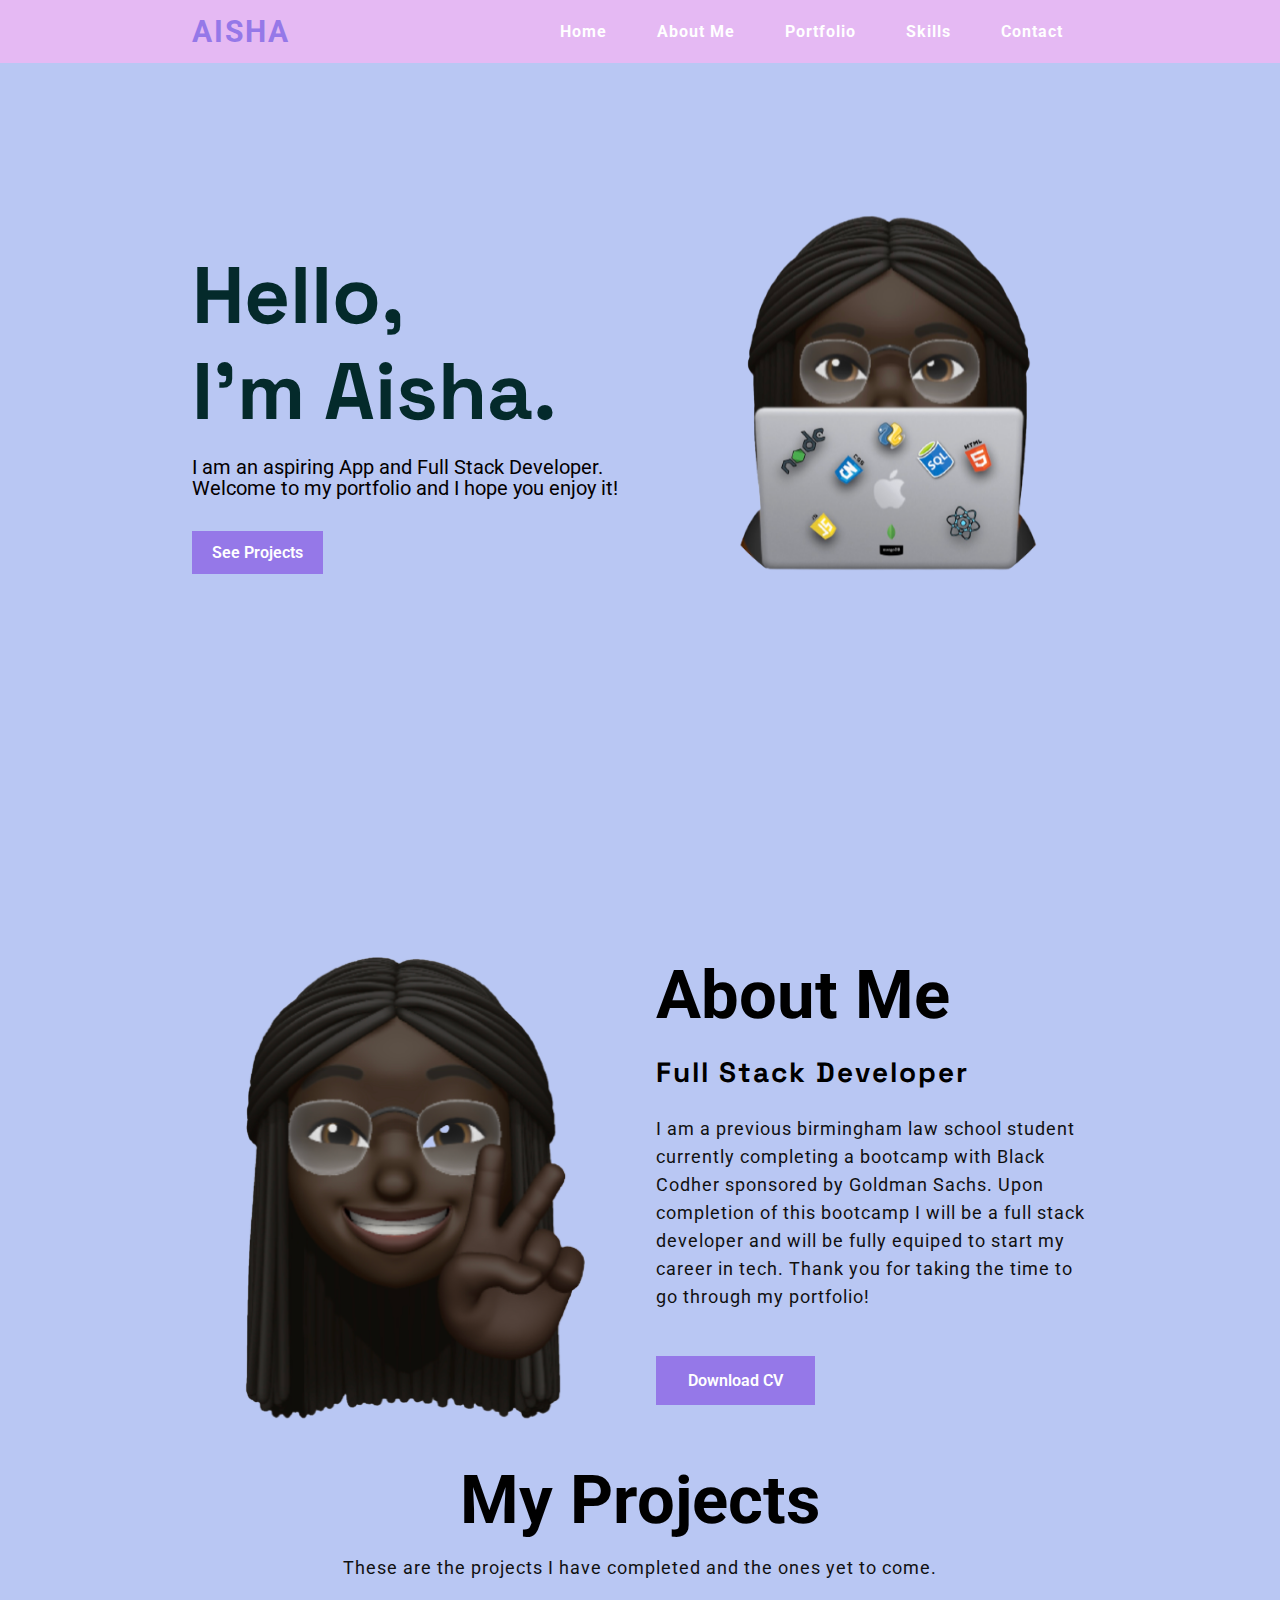
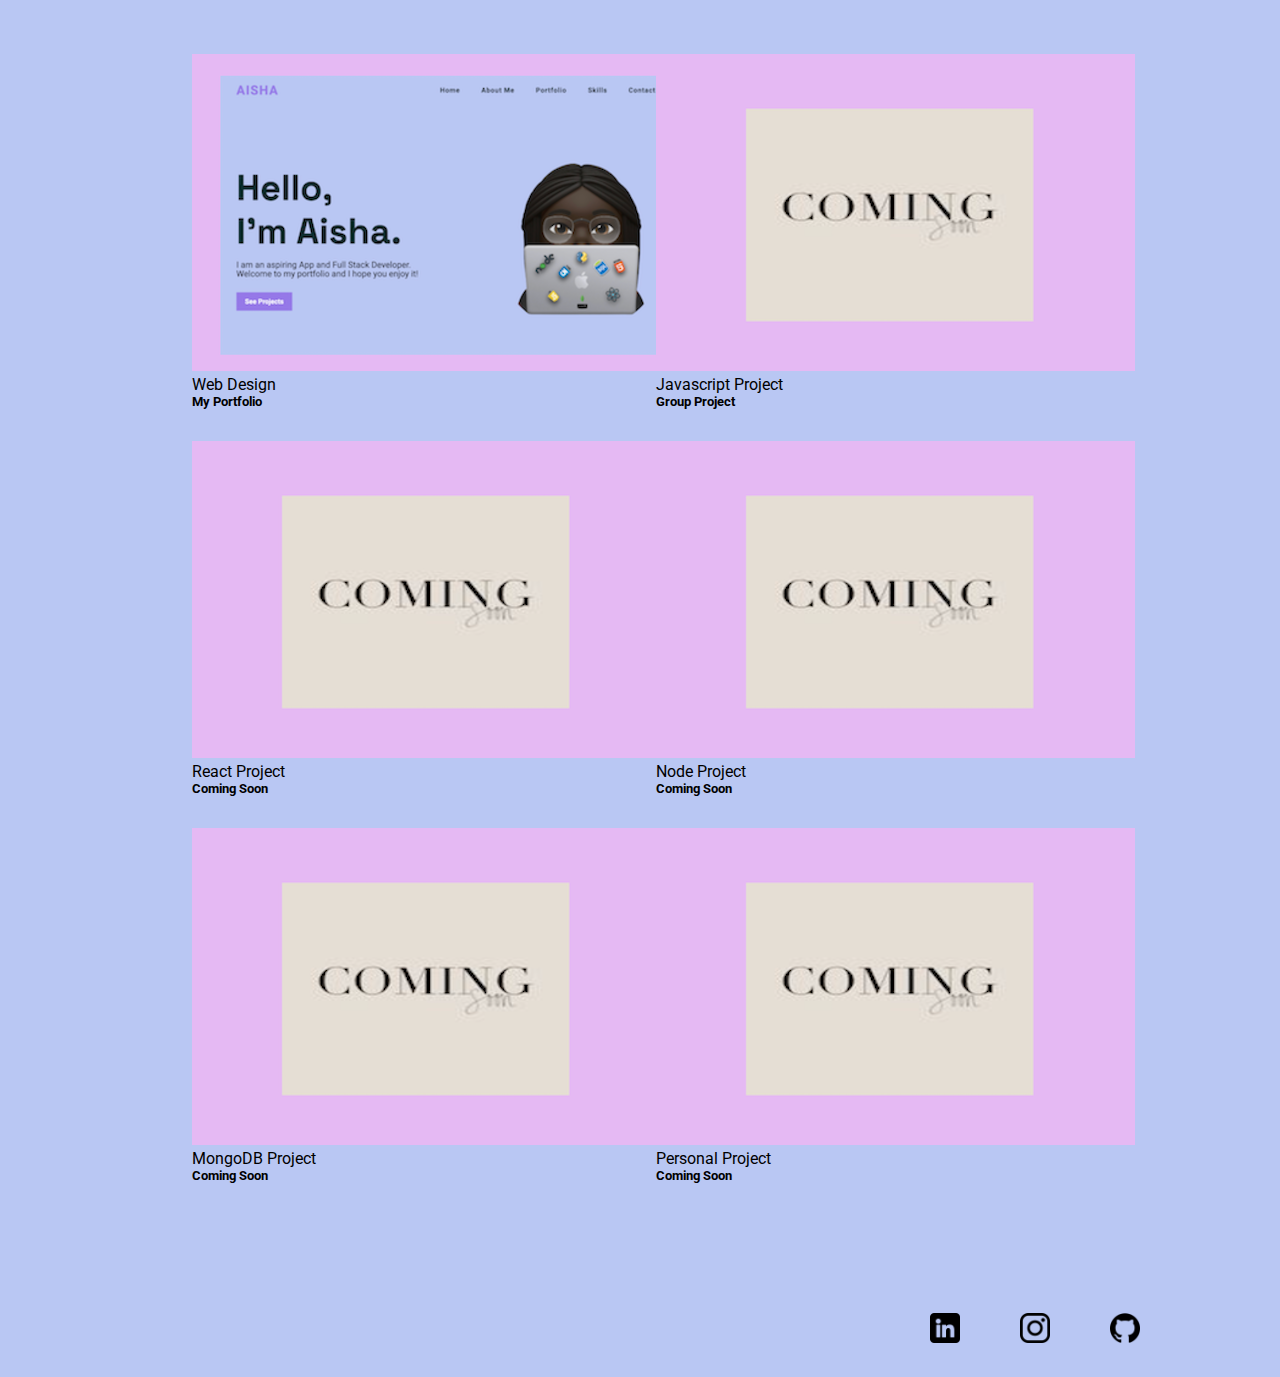
<file: index.html>
<!DOCTYPE html>
<html lang="en">

<head>
    <meta charset="UTF-8">
    <meta http-equiv="X-UA-Compatible" content="IE=edge">
    <meta name="viewport" content="width=device-width, initial-scale=1.0">
    <title> Aisha Nyamson</title>
    <link rel="stylesheet" href="css/main.css">
    <link rel="shortcut icon" href="images/favicon.ico" type="image/x-icon">

    <link rel="preconnect" href="https://fonts.googleapis.com">
    <link rel="preconnect" href="https://fonts.gstatic.com" crossorigin>
    <link href="https://fonts.googleapis.com/css2?family=Roboto:ital,wght@0,100;0,300;0,400;0,500;0,700;0,900;1,100;1,300;1,400;1,500;1,700;1,900&family=Space+Grotesk:wght@700&display=swap" rel="stylesheet">
    <link rel="preconnect" href="https://fonts.googleapis.com">
    <link rel="preconnect" href="https://fonts.gstatic.com" crossorigin>
    <link href="https://fonts.googleapis.com/css2?family=Space+Grotesk&display=swap" rel="stylesheet">

    <link rel="stylesheet" href="https://unpkg.com/boxicons@latest/css/boxicons.min.css">
</head>

<body>
    <section class="hero" id="home">
    <div class="container">
    <header class="sticky">
        <a href="#" class="logo">AISHA</a>
        <div class="bx bx-menu" id="menu-icon"></div>
        <ul class="navlist">
            <li><a href="#home" class="active">Home</a></li>
            <li><a href="#about">About Me</a></li>
            <li><a href="#portfolio">Portfolio</a></li>
            <li><a href="#skills">Skills</a></li>
            <li><a href="#contact">Contact</a></li>
        </ul>
                <!-- <div class="box">
                    <button type="button">Let's Talk</button>
                    <img src="images/menu.png" alt="menu-icon" class="menu">
                </div> -->
    </div>
    </header>
    </section>

    <section class="home" id="home" >
            <div class="home-content">
                <h1>Hello, <br> I'm Aisha.</h1>
                <p>I am an aspiring App and Full Stack Developer.</p>
                <p> Welcome to my portfolio and I hope you enjoy it!</p>
                <a href="#" class="btn">See Projects</a>

            </div>

            <div class="middle">
                <img src="images/no-background-avatar.png"
                    alt="picture of me">
            </div> 
        </div>
    </section>

    <!-------start about-------->
    <section class="about about-me" id="about">
        <div class="about-img">
            <img class="profile-img" src="images/about-img.png" alt="memojI">
        </div>

        <div class="about-text">
            <h2>About Me</h2>
            <h5>Full Stack Developer</h5>
            <p>I am a previous birmingham law school student currently completing a bootcamp with Black Codher sponsored by Goldman Sachs.
                Upon completion of this bootcamp I will be a full stack developer and will be fully equiped to start my career in tech. 
                Thank you for taking the time to go through my portfolio! 
            </p>
            <a href="#" class="cv-btn">Download CV</a>


        </div>
    </section>

    <!-------start Portfolio-------->
    <section class="portfolio" id="portfolio">
        <div class="center">
            <h2>My Projects</h2>
            <p>These are the projects I have completed and the ones yet to come.</p>
        </div>
        <ul class="projects">
        <div class="portfolio-content">
            <div class="box">
                <img src="images/Portfolio.png" alt="portfolio">
                <p>Web Design</p>
                <h5>My Portfolio</h5>
            </div>
            <div class="box">
                <img src="images/coming-soon.png" alt="coming soon img">
                <p>Javascript Project</p>
                <h5>Group Project</h5>

            </div>

            <div class="box">
                <img src="images/coming-soon.png" alt="coming soon img">
                <p>React Project</p>
                <h5>Coming Soon</h5>
            </div>

            <div class="box">
                <img src="images/coming-soon.png" alt="coming soon img">
                <p>Node Project</p>
                <h5>Coming Soon</h5>
            </div>

            <div class="box">
                <img src="images/coming-soon.png" alt="coming soon img">
                <p>MongoDB Project</p>
                <h5>Coming Soon</h5>
            </div>

            <div class="box">
                <img src="images/coming-soon.png" alt="coming soon img">
                <p>Personal Project</p>
                <h5>Coming Soon</h5>
            </div>
        </ul>
        </div>
    </section>
    <!------ link to js script -->
    <script type="text/javascript" src="script.js"></script>

    <div class="footer">
    <footer>
        <ul class="social-media">
            <li><a href="https://www.linkedin.com/in/aisha-nyamson-999aa2a9"><img src="images/linkedin.png" alt="linkedin logo" class="social-media"></a></li>
            <li><a href="https://www.instagram.com/aishastechspace/"><img src="images/instagram-logo.png" alt="instagram logo" class="social-media"></a></li>
            <li><a href="https://github.com/aishanyamson"><img src="images/github (1).png" alt="github logo" class="social-media"></a></li>
        </ul>
    </footer>
    </div>
<!--  
        <form action="mailto:aishanyamson@outlook.com" method="post" enctype="text/plain" id="contact">s
            <label>Your Name:</label>
            <input type="text" name="yourName" value=""><br>
            <label>Your Email:</label>
            <input type="email" name="yourEmail" id=""><br>
            <label>Your Message:</label><br>
            <textarea name="yourMessage" cols="30" rows="10"></textarea><br>
            <input type="submit" name="">
        </form> -->
    </div>
</body>

</html>
</file>
<file: css/main.css>
* {
    padding: 0;
    margin: 0;
    box-sizing: border-box;
    font-family: 'Roboto', sans-serif;
    list-style: none;
    text-decoration: none;
    scroll-behavior: smooth;
    scroll-padding-top: 3.5rem;
}

body {
    background: #b9c7f3;
}
header {
    position: fixed;
    top: 0;
    right: 0;
    width: 100%;
    z-index: 1000;
    display: flex;
    align-items: center;
    justify-content: space-between;
    padding: 25px 15%;
    background: transparent;
    transition: ease .40s;
}

.logo{
    color: #9578e8;
    font-size: 30px;
    font-weight: bold;
    letter-spacing: 2px;
    font-family: 'Roboto', sans-serif;
}

header.sticky{
    padding: 12px 15%;
    background: #e5b9f3;
}

.sticky .navlist a {
    color: #fff;
}


.navlist {
    display: flex;
}

.navlist li {
    position: relatives;
}
.navlist a {
    display: inline-block;
    color: #042A2B;
    font-size: 1rem;
    font-weight: bold;
    letter-spacing: 1px;
    padding: 10px 20px;
    margin: 0 5px;
    transition: all .40s ease;
}

.navlist a:hover{
    color: #9578e8;
    transition: .5s;
}

#menu-icon {
    color: #b9e4f3;
    font-size: 32px;
    z-index: 10001;
    cursor: pointer;
    display: none;
}


/* section {
    padding: 120px 15%;

} */
.home {
    position: relative;
    width: 100%;
    height: 100vh;
    align-items: center;
    background: #b9c7f3;
    display: grid;
    grid-template-columns: repeat(1, 1fr);
    
}

.home-content {
    position: relative;
    z-index: 4;
    margin-left: 15%;
    margin-top: 10%;
}

.home-content h1 {
    color: #042A2B;
    font-size: 5.3rem;
    /* max-width: 200px; */
    font-weight: 700;
    line-height: 1.2;
    margin: 20px 0px 20px;
    font-family: 'Space Grotesk', sans-serif;
}

.home-content p {
    color: #040000;
    font-size: 20px;
    font-weight: normal;
    line-height: 16px;
    margin-bottom: 5px;
} 

.btn {
    background-color: #9578e8;
    display: inline-block;
    padding: 10px 18px;
    color: #fff;
    font-size: 16px;
    font-weight: 600;
    text-decoration: none;
    border: 2px solid transparent;
    margin: 30px 0;
    transition: all .40s ease;
    cursor: pointer;
}

.btn:hover{
    transform: translateY(-8px);
    border: 2px solid #e5b9f3;
    background: transparent;
}




.middle img {
    position: absolute;
    right: 15%;
    top: 210px;
    width: 400px;
    height: 400px;
}

.about {
    display: grid;
    margin-left: 15%;
    margin-right: 15%;
    grid-template-columns: repeat(2, 2fr);
    align-items: center;
    grid-gap: 2rem;
}

.about-img img {
    max-width: 100%;
    width: 500px;
    height: auto;
    border-radius: 10px;
}

.about-text h2 {
    font-size: 4.2rem;
    margin-bottom: 20px;
    font-family: 'Roboto', sans-serif;
}

.about-text h5 {
    font-size: 28px;
    margin-bottom: 25px;
    letter-spacing: 2px;
    font-family: 'Space Grotesk', sans-serif;
}

.about-text p {
    color: #101010;
    letter-spacing: 1px;
    line-height: 28px;
    max-width: 590px;
    font-size: 1.1rem;
    margin-bottom: 45px;
}

.cv-btn {
    display: inline-block;
    background: #9578e8;
    color: #fff;
    border: 2px solid transparent;
    font-weight: 600;
    padding: 13px 30px;
    transition: ease .35s;
}

.cv-btn:hover {
    transform: translateY(-8px);
    border: 2px solid #e5b9f3;
    background: transparent;
}

.center{
    text-align: center;
}

.center h2 {
    font-size: 4.2rem;
    margin-bottom: 15px;
}

.center p {
    color: #101010;
    letter-spacing: 1px;
    line-height: 28px;
    font-size: 1.1rem;
}

.portfolio {
    margin-left: 15%;
    margin-right: 15%;
}

.portfolio-content {
    display: grid;
    grid-template-columns: repeat(auto-fit, minmax(370px, auto));
    grid-gap: 2rem;
    align-items: center;
    margin-top: 4.5rem;
}

 .social-media {
    width: 30px;
    height: 30px;
    display: inline-flex;

}

.social-media img {
    display: inline-block;
    float: none;
    margin: 30px;

}

.footer {
    padding: 100px 0px 0px 900px;
    
    
}

@media (max-width: 1330px){
    header {
        padding: 10px 5%;
    }
    
    .home-content h1{
        font-size: 80px;
        transition: .3s;
        
    }

}

@media (max-width: 990px){
    #menu-icon{
        display: block;
    }
    .navlist {
        position: absolute;
        top: -600px;
        left: 0;
        right: 0;
        flex-direction: column;
        background: #fff;
        text-align: left;
        transition: all .40s ease;
    }
    .navlist a {
        display: block;
        padding: 1rem;
        margin: 0.5rem;
        border-left: 2px solid #040000;
        color: #6F7378;
    }
    .navlist.open{
        top: 100%;
    }

    .middle img {
       display: none;
    }

    .home-content {
        padding-left: 8%;
    }

 }

/* .hero {
    background: radial-gradient(#9BA3EB,#242F9B);
} */

/* .container {
    width: 1350px;
    max-width: 95%;
    margin: 0 auto;
    position: relative;
    height: 100vh;
} */



/* nav {
    display: flex;
    width: 84%;
    margin: auto;
    align-items: center;
    justify-content: space-between;
    padding: 20px 0;
} */



/* .menu {
    width: 50px;
    height: auto;
}
nav ul li {
    list-style: none;
    display: inline-block;
    padding: 0 15px;
    margin: 10px 20px;
} */

/* nav ul li a {
    text-decoration: none;
    color: #fff;
    font-size: 17px;
    font-weight: 500;
}


.box {
    display: flex;
    align-items: center;
}

button{
    background-color: pink;
    display: inline-block;
    padding: 16px 40px;
    color: #fff;
    font-size: 16px;
    font-weight: 600;
    text-decoration: none;
    border: 1px solid pink;
    margin-right: 30px;
} */

/* button:hover{
    background-color: transparent;
    order: 1px solid pink;
    margin-right: 30px;
    cursor: pointer;
    color: pink;
    transition: .5s;
}



/* .middle {
    position: absolute;
    left: 50%;
    top: 53%;
    transform: translate(-50%, -50%);
}

.middle img {
    height: 450px;
    width: 450px;
    margin-left: 150px;
} */
/* @media (min-width: 480px) {

    .intro {
        /* justify-self: center; 
        margin-left: auto;
        margin-right: auto;
    }

    .centre {
        /* display: relative; 
        margin-left: auto;
        margin-right: auto;
        padding-top: 80px;
        padding-bottom: 30px;
    }


    .name {
        text-align: left;
        padding-top: 100px;
        font-size: 62px;
        font-weight: 200;
        margin-left: 100px;
    }

    .name-2 {
        text-align: left;
        margin-left: 30px;
        margin-right: 30px;
    }

    p {
        font-family: 'Poppins', sans-serif;
        font-style: normal;
        font-weight: 300;
        font-size: 24px;
        line-height: 19px;
        letter-spacing: -0.04em;
        color: #161313;
    }

    h1 {
        color: #161313;
        font-family: 'Vollkorn', serif;
        text-align: center;
    }

} */
/* 
.centre {
    display: block;
    margin-left: auto;
    margin-right: auto;
    padding-top: 80px;
    padding-bottom: 50px;
}

.name {
    text-align: center;
    padding-top: 30px;
    font-size: 62px;
    font-weight: 200;
    margin: 0;
    letter-spacing: 2.5px;
    padding-bottom: 20px;
}

.name-2 {
    text-align: center;
    margin: 40px;
    padding-bottom: 100px;

}

.intro {
    position: relative;
    height: 100vh;
    max-width: 100%;
    margin: 0;
}
.learning-container {
    position: relative;
    /* padding-top: 30px;
    left:0;
    right:0;
 */
    /* height: 100vh;
    max-width: 100%; 
    margin: auto;
    width: 300px;

}

.education-container {
    position: relative;
    height: 100vh;
    max-width: 100%;
    margin: 0;
    
} */

/* div {
    width: 300px;
    margin: auto;
  } */
/* 
.learning {
    border-top: 2px dashed;
    border-color: #646FD4 !important;
    margin: 0;
    padding: 30px;
    counter-increment: section;
    position: relative;
}



.learning:nth-child(even):before {
    content: counter(section);
    right: 100%;
    margin-right: -20px;
    position: absolute;
    border-radius: 50%;
    padding: 10px;
    height: 20px;
    width: 20px;
    background-color: #646FD4;
    text-align: center;
    color: white;
    font-size: 110%;
}

.learning:nth-child(odd):before {
    content: counter(section);
    left: 100%;
    margin-left: -20px;
    position: absolute;
    border-radius: 50%;
    padding: 10px;
    height: 20px;
    width: 20px;
    background-color: #646FD4;
    text-align: center;
    color: white;
    font-size: 110%;
}



.learning:nth-child(even) {
    border-left: 2px dashed;
    border-top-left-radius: 30px;
    border-bottom-left-radius: 30px;
    margin-right: 30px;
    padding-right: 0;
}

.learning:nth-child(odd) {
    border-right: 2px dashed;
    border-top-right-radius: 30px;
    border-bottom-right-radius: 30px;
    margin-left: 30px;
    padding-left: 0;
}

.learning:first-child {
    border-top: 0;
    border-top-right-radius: 0;
    border-top-left-radius: 0;
}

.learning:last-child {
    border-bottom-right-radius: 0;
    border-bottom-left-radius: 0;
} */

/* .timeline {
    display: relative;
    margin-left: 0;
    margin-right: 0;
} */
/* 
.hobbies {
    position: relative;
    height: 100vh;
    max-width: 100%;
    margin: 0;
}

.work {
    position: relative;
    height: 100vh;
    max-width: 100%;
    margin: 0;
}

.skills {
    position: relative;
    height: 100vh;
    max-width: 100%;
    margin: 0;
}

.contact {
    position: relative;
    height: 100vh;
    max-width: 100%;
    margin: 0;
} */

/* body {
    background-color:#f1ff99;
    background-image:
    radial-gradient(at 6% 56%, hsla(198,69%,64%,1) 0px, transparent 50%),
    radial-gradient(at 48% 6%, hsla(321,63%,69%,1) 0px, transparent 50%),
    radial-gradient(at 31% 26%, hsla(305,98%,75%,1) 0px, transparent 50%),
    radial-gradient(at 6% 75%, hsla(199,72%,64%,1) 0px, transparent 50%),
    radial-gradient(at 16% 87%, hsla(166,69%,76%,1) 0px, transparent 50%),
    radial-gradient(at 79% 28%, hsla(12,75%,68%,1) 0px, transparent 50%),
    radial-gradient(at 22% 17%, hsla(268,62%,68%,1) 0px, transparent 50%);
    margin: 0;
    padding: 0;
    padding: 0;
    margin: 0;
} */

/* hr {
    border-style: dotted none none;
    width: 5%;
    border-color: gray;
    border-width: 5px;
} */

/* h1 {
    color: #161313;
    text-shadow: 1.7px 1.7px;
    font-variant: small-caps;
    font-family: 'Vollkorn', serif;
    text-align: justify;
} */

/* h3 {
    color: #161313;
    font-family: 'Vollkorn', serif;
    text-align: center;
}

p {
    font-family: 'Poppins', sans-serif;
    font-style: normal;
    font-weight: 300;
    font-size: 14px;
    line-height: 19px;
    letter-spacing: -0.04em;
    color: #161313;
}

li {
    font-family: 'Poppins', sans-serif;
    font-style: normal;
    font-weight: 300;
    font-size: 14px;
    line-height: 19px;
    letter-spacing: -0.04em;
    color: #161313;
}

li.learning {
    list-style-type: none;
} 

*/
</file>
